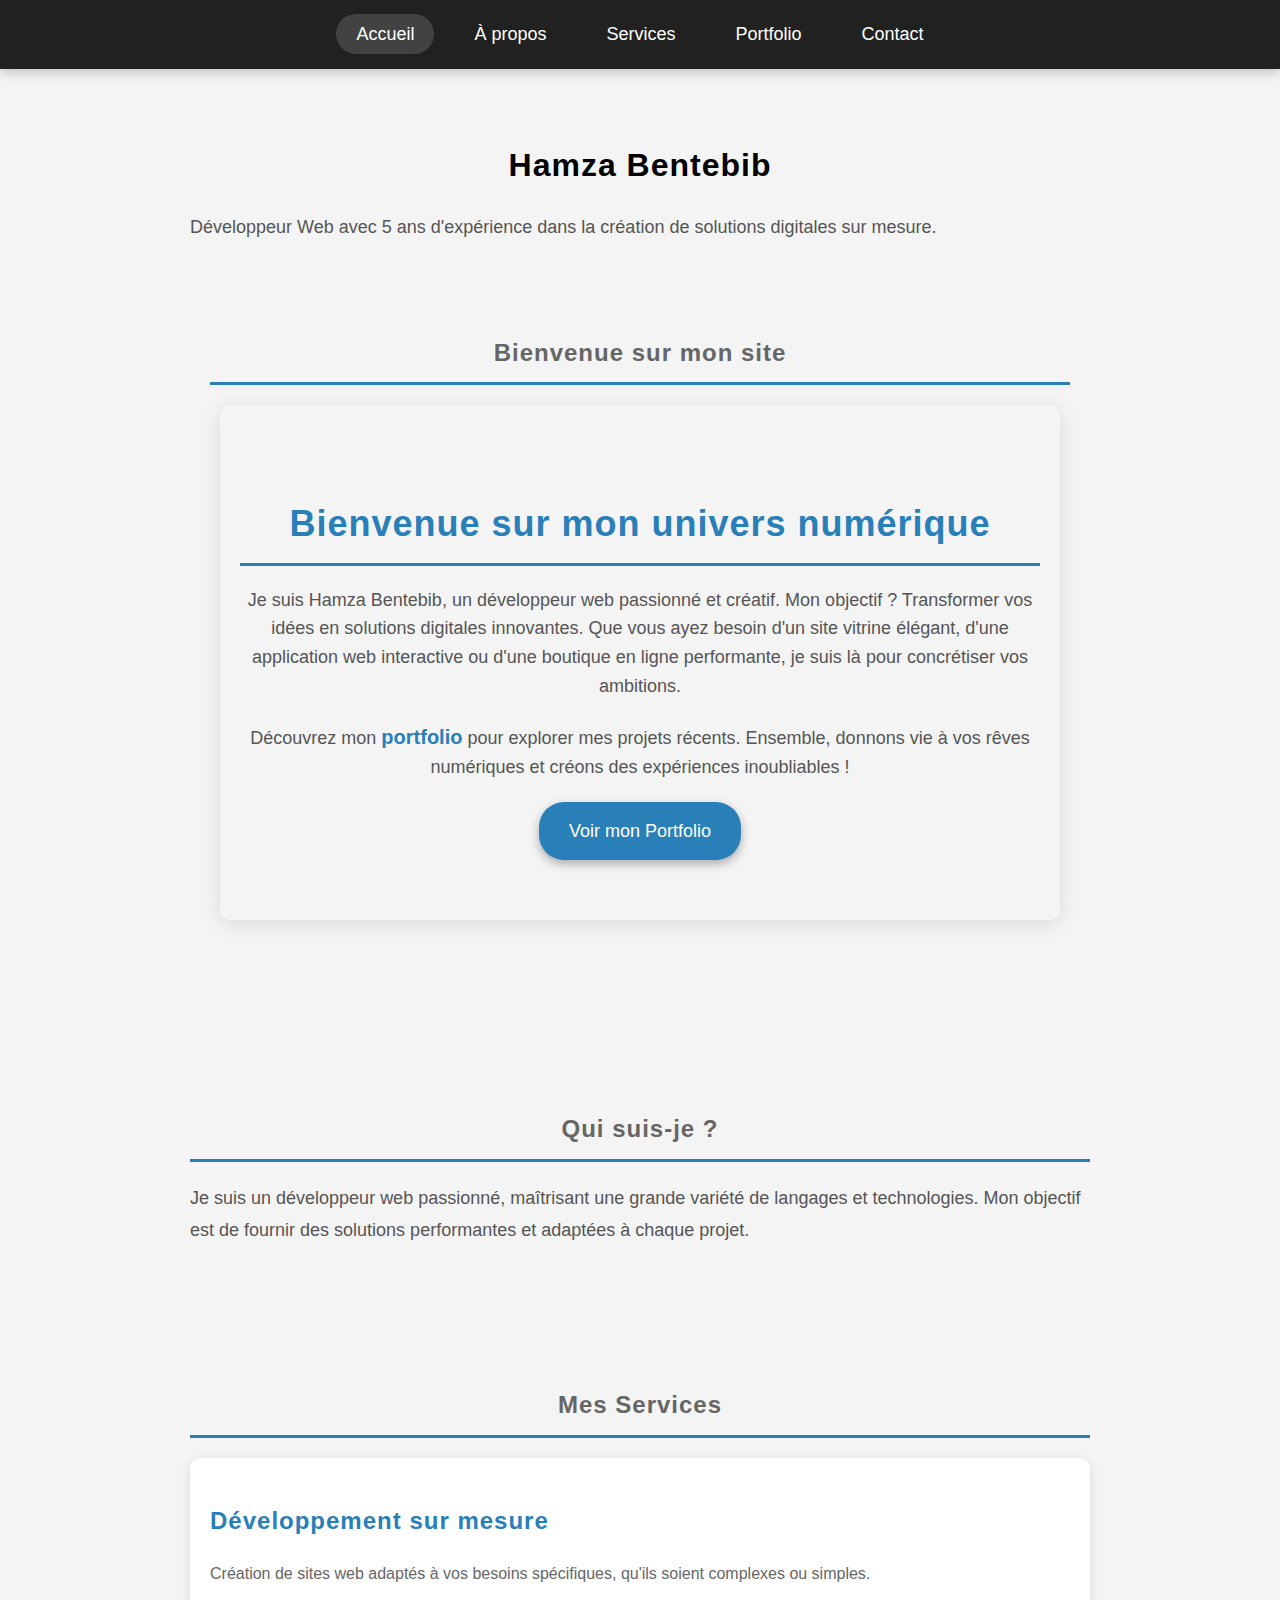
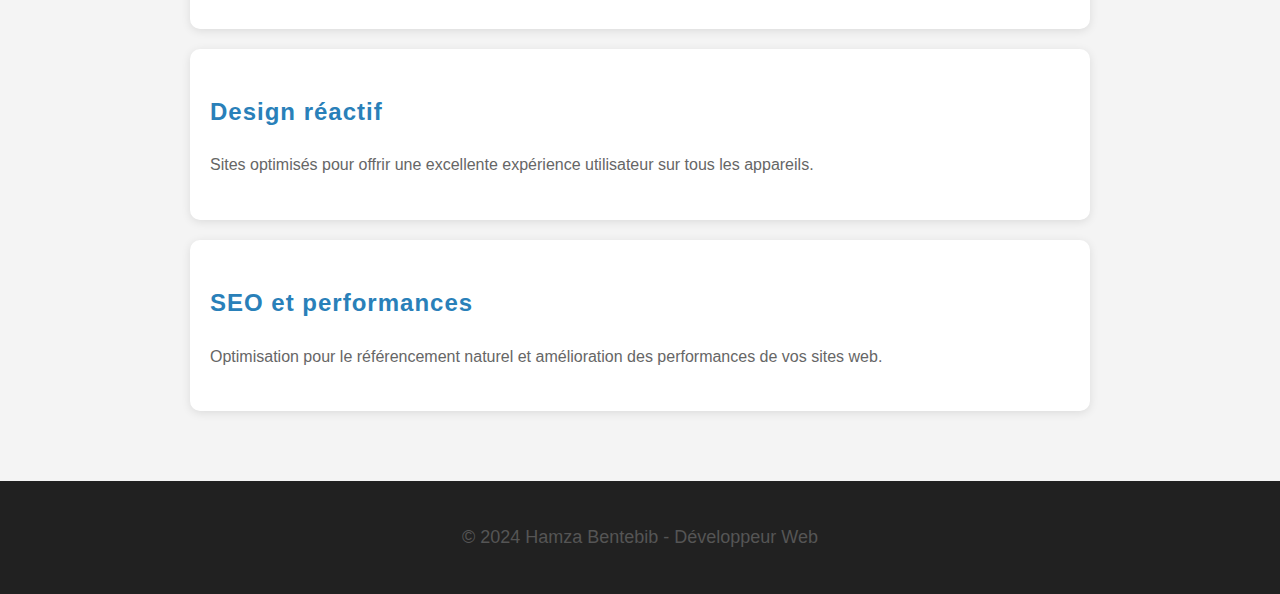
<file: index.html>
<!DOCTYPE html>
<html lang="fr">
<head>
    <meta charset="UTF-8">
    <meta name="viewport" content="width=device-width, initial-scale=1.0">
    <title>Accueil - Hamza Bentebib</title>
    <link rel="stylesheet" href="style.css">
</head>
<body>
    <header>
        <nav>
            <ul>
                <li><a href="index.html" class="active">Accueil</a></li>
                <li><a href="about.html">À propos</a></li>
                <li><a href="services.html">Services</a></li>
                <li><a href="portfolio.html">Portfolio</a></li>
                <li><a href="contact.html">Contact</a></li>

            </ul>
        </nav>
    </header>

    <section class="hero">
        <div class="hero-content">
            <h1>Hamza Bentebib</h1>
            <p>Développeur Web avec 5 ans d'expérience dans la création de solutions digitales sur mesure.</p>
<section>
    <h2>Bienvenue sur mon site</h2>
    <section class="home">
    <h2>Bienvenue sur mon univers numérique</h2>
    <p>Je suis Hamza Bentebib, un développeur web passionné et créatif. Mon objectif ? Transformer vos idées en solutions digitales innovantes. Que vous ayez besoin d'un site vitrine élégant, d'une application web interactive ou d'une boutique en ligne performante, je suis là pour concrétiser vos ambitions.</p>
    <p>Découvrez mon <strong>portfolio</strong> pour explorer mes projets récents. Ensemble, donnons vie à vos rêves numériques et créons des expériences inoubliables !</p>
    <a href="portfolio.html" class="portfolio-button">Voir mon Portfolio</a>
</section>
        </div>
    </section>

    <section class="about-highlight">
        <div class="container">
            <div class="about-text">
                <h2>Qui suis-je ?</h2>
                <p>Je suis un développeur web passionné, maîtrisant une grande variété de langages et technologies. Mon objectif est de fournir des solutions performantes et adaptées à chaque projet.</p>
          
            </div>
            <div class="about-image">
              
            </div>
        </div>
    </section>

    <section class="services-highlight">
        <h2>Mes Services</h2>
        <div class="services-grid">
            <div class="service-item">
                <h3>Développement sur mesure</h3>
                <p>Création de sites web adaptés à vos besoins spécifiques, qu'ils soient complexes ou simples.</p>
            </div>
            <div class="service-item">
                <h3>Design réactif</h3>
                <p>Sites optimisés pour offrir une excellente expérience utilisateur sur tous les appareils.</p>
            </div>
            <div class="service-item">
                <h3>SEO et performances</h3>
                <p>Optimisation pour le référencement naturel et amélioration des performances de vos sites web.</p>
            </div>
        </div>
        
    </section>

    <footer>
        <p>&copy; 2024 Hamza Bentebib - Développeur Web</p>
    </footer>
</body>
</html>
</file>
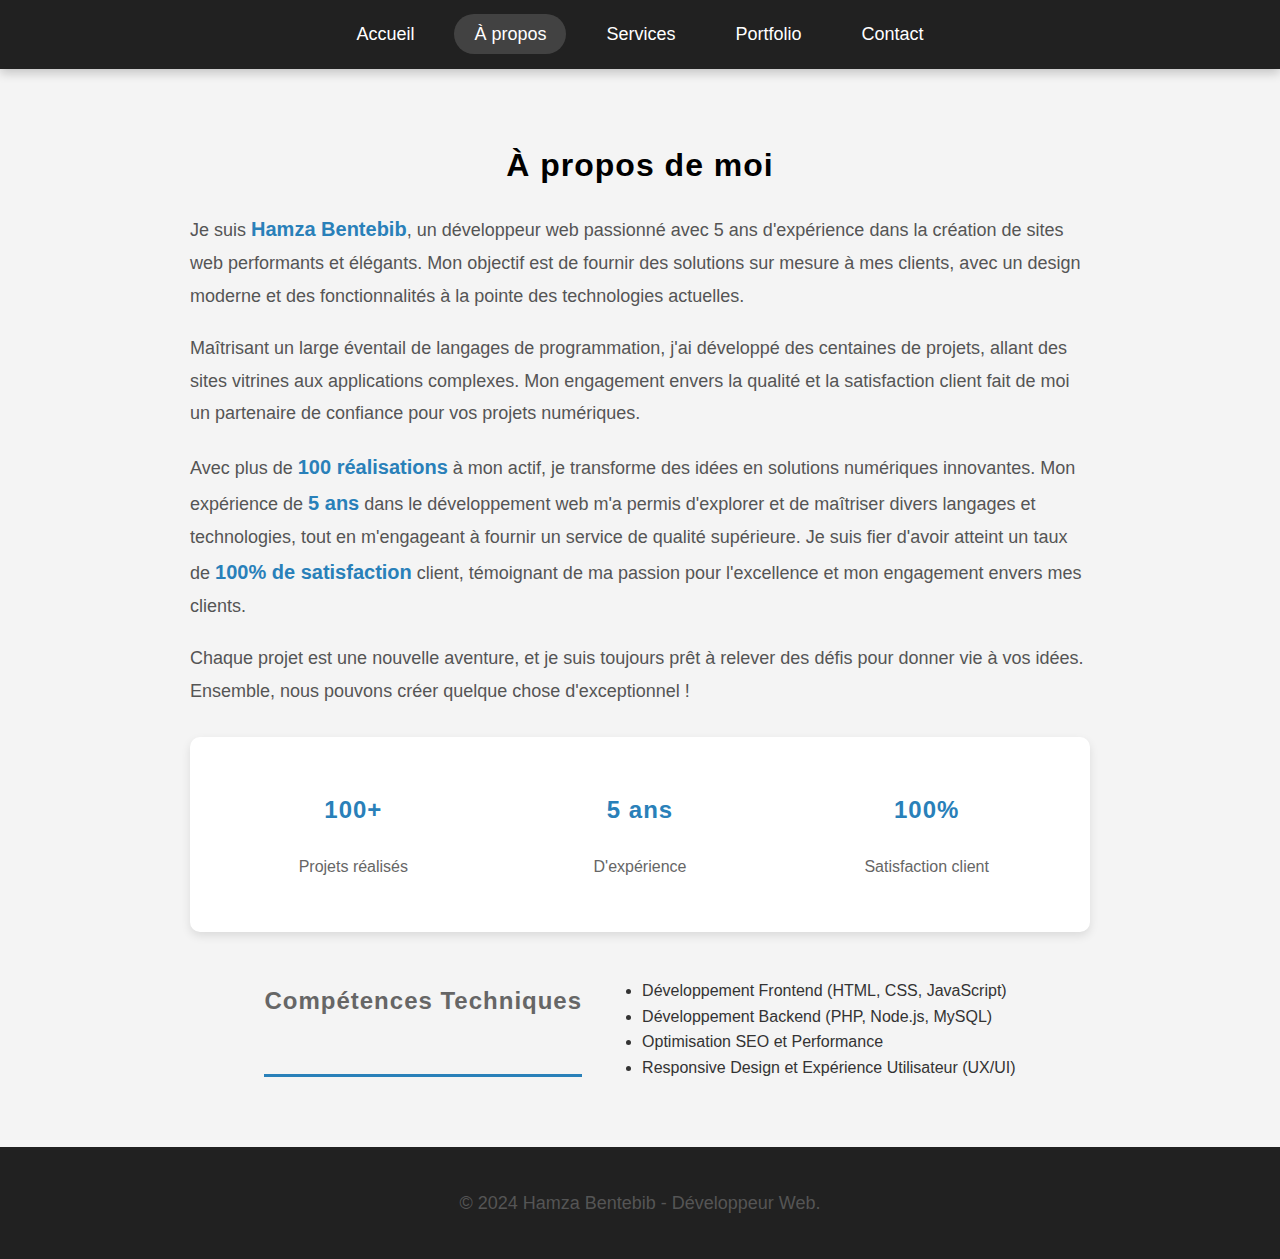
<file: about.html>
<!DOCTYPE html>
<html lang="fr">
<head>
    <meta charset="UTF-8">
    <meta name="viewport" content="width=device-width, initial-scale=1.0">
    <title>À propos - Hamza Bentebib</title>
    <link rel="stylesheet" href="style.css">
</head>
<body>
    <header>
        <nav>
            <ul>
                <li><a href="index.html">Accueil</a></li>
                <li><a href="about.html" class="active">À propos</a></li>
                <li><a href="services.html">Services</a></li>
                <li><a href="portfolio.html">Portfolio</a></li>
                <li><a href="contact.html">Contact</a></li>
            </ul>
        </nav>
    </header>

    <section class="about">
        <div class="about-container">
            <h1>À propos de moi</h1>
            <div class="about-content">
                <div class="about-image">
                    
                </div>
                <div class="about-text">
                    <p>Je suis <strong>Hamza Bentebib</strong>, un développeur web passionné avec 5 ans d'expérience dans la création de sites web performants et élégants. Mon objectif est de fournir des solutions sur mesure à mes clients, avec un design moderne et des fonctionnalités à la pointe des technologies actuelles.</p>
                    <p>Maîtrisant un large éventail de langages de programmation, j'ai développé des centaines de projets, allant des sites vitrines aux applications complexes. Mon engagement envers la qualité et la satisfaction client fait de moi un partenaire de confiance pour vos projets numériques.</p>
<p>Avec plus de <strong>100 réalisations</strong> à mon actif, je transforme des idées en solutions numériques innovantes. Mon expérience de <strong>5 ans</strong> dans le développement web m'a permis d'explorer et de maîtriser divers langages et technologies, tout en m'engageant à fournir un service de qualité supérieure. Je suis fier d'avoir atteint un taux de <strong>100% de satisfaction</strong> client, témoignant de ma passion pour l'excellence et mon engagement envers mes clients.</p>

<p>Chaque projet est une nouvelle aventure, et je suis toujours prêt à relever des défis pour donner vie à vos idées. Ensemble, nous pouvons créer quelque chose d'exceptionnel !</p>

                </div>
            </div>
        </div>

        <div class="stats">
            <div class="stat-item">
                <h3>100+</h3>
                <p>Projets réalisés</p>
            </div>
            <div class="stat-item">
                <h3>5 ans</h3>
                <p>D'expérience</p>
            </div>
            <div class="stat-item">
                <h3>100%</h3>
                <p>Satisfaction client</p>
            </div>
        </div>

        <div class="skills">
            <h2>Compétences Techniques</h2>
            <ul>
                <li>Développement Frontend (HTML, CSS, JavaScript)</li>
                <li>Développement Backend (PHP, Node.js, MySQL)</li>
                <li>Optimisation SEO et Performance</li>
                <li>Responsive Design et Expérience Utilisateur (UX/UI)</li>
            </ul>
        </div>
    </section>

    <footer>
        <p>&copy; 2024 Hamza Bentebib - Développeur Web.</p>
    </footer>
</body>
</html>
</file>
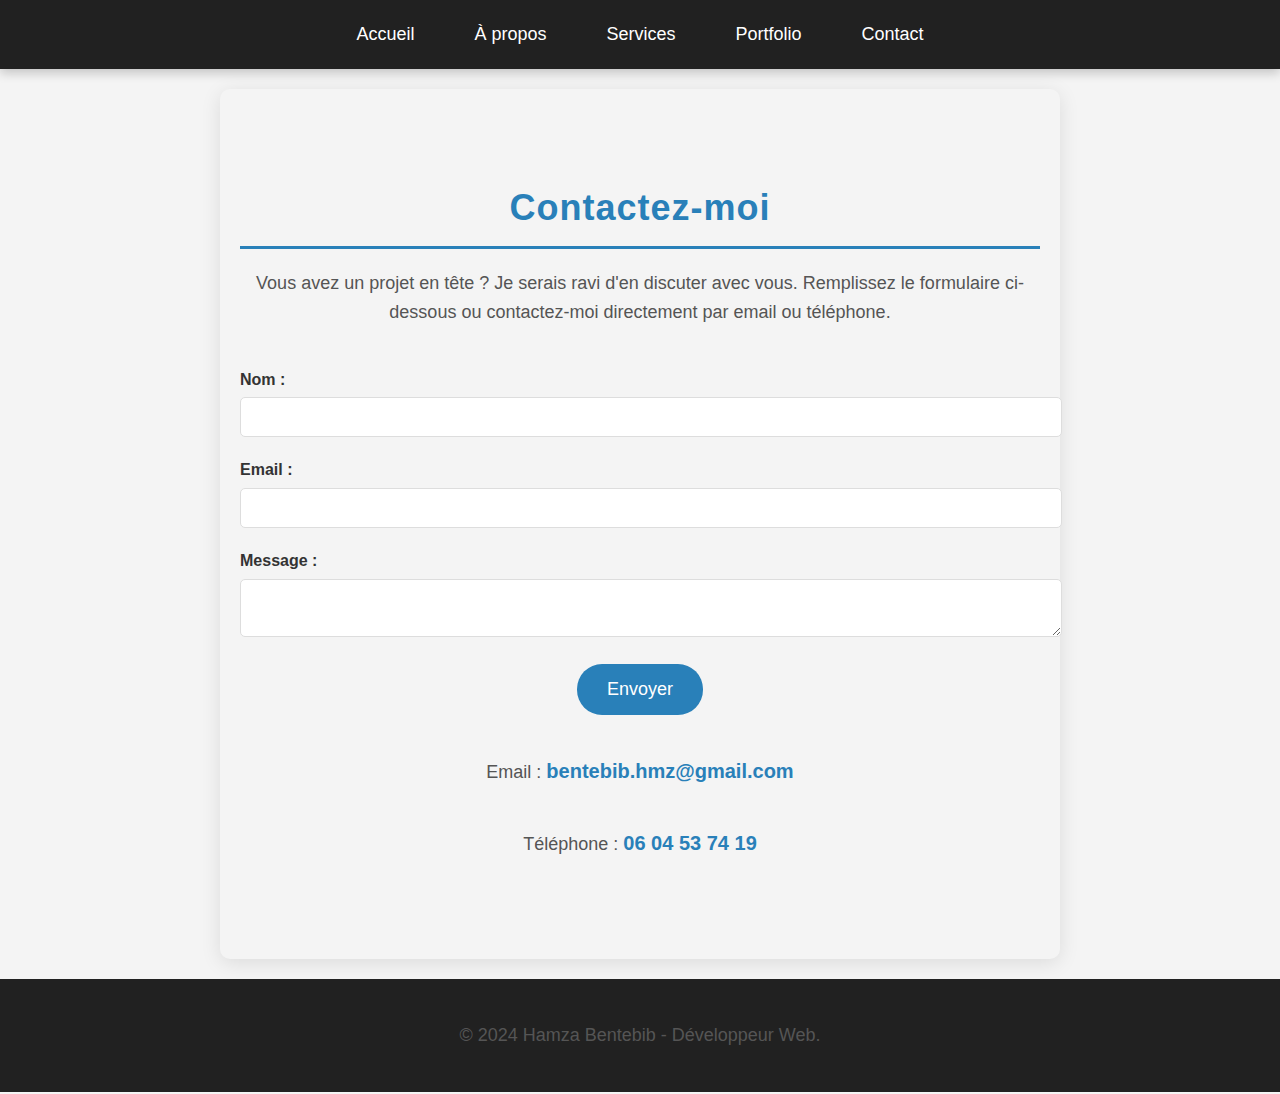
<file: contact.html>
<!DOCTYPE html>
<html lang="fr">
<head>
    <meta charset="UTF-8">
    <meta name="viewport" content="width=device-width, initial-scale=1.0">
    <title>Contact - Hamza Bentebib</title>
    <link rel="stylesheet" href="style.css">
</head>
<body>
    <header>
        <nav>
            <ul>
                <li><a href="index.html">Accueil</a></li>
                <li><a href="about.html">À propos</a></li>
                <li><a href="services.html">Services</a></li>
                <li><a href="portfolio.html">Portfolio</a></li>
                <li><a href="contact.html">Contact</a></li>
            </ul>
        </nav>
    </header>

    <section class="contact">
    <h2>Contactez-moi</h2>
    <p>Vous avez un projet en tête ? Je serais ravi d'en discuter avec vous. Remplissez le formulaire ci-dessous ou contactez-moi directement par email ou téléphone.</p>
    <form>
        <div class="form-group">
            <label for="name">Nom :</label>
            <input type="text" id="name" required>
        </div>
        <div class="form-group">
            <label for="email">Email :</label>
            <input type="email" id="email" required>
        </div>
        <div class="form-group">
            <label for="message">Message :</label>
            <textarea id="message" required></textarea>
        </div>
        <button type="submit" class="submit-button">Envoyer</button>
    </form>
    <div class="contact-info">
        <p>Email : <strong>bentebib.hmz@gmail.com</strong></p>
        <p>Téléphone : <strong>06 04 53 74 19</strong></p>
    </div>
</section>


    <footer>
        <p>&copy; 2024 Hamza Bentebib - Développeur Web.</p>
    </footer>
</body>
</html>
</file>
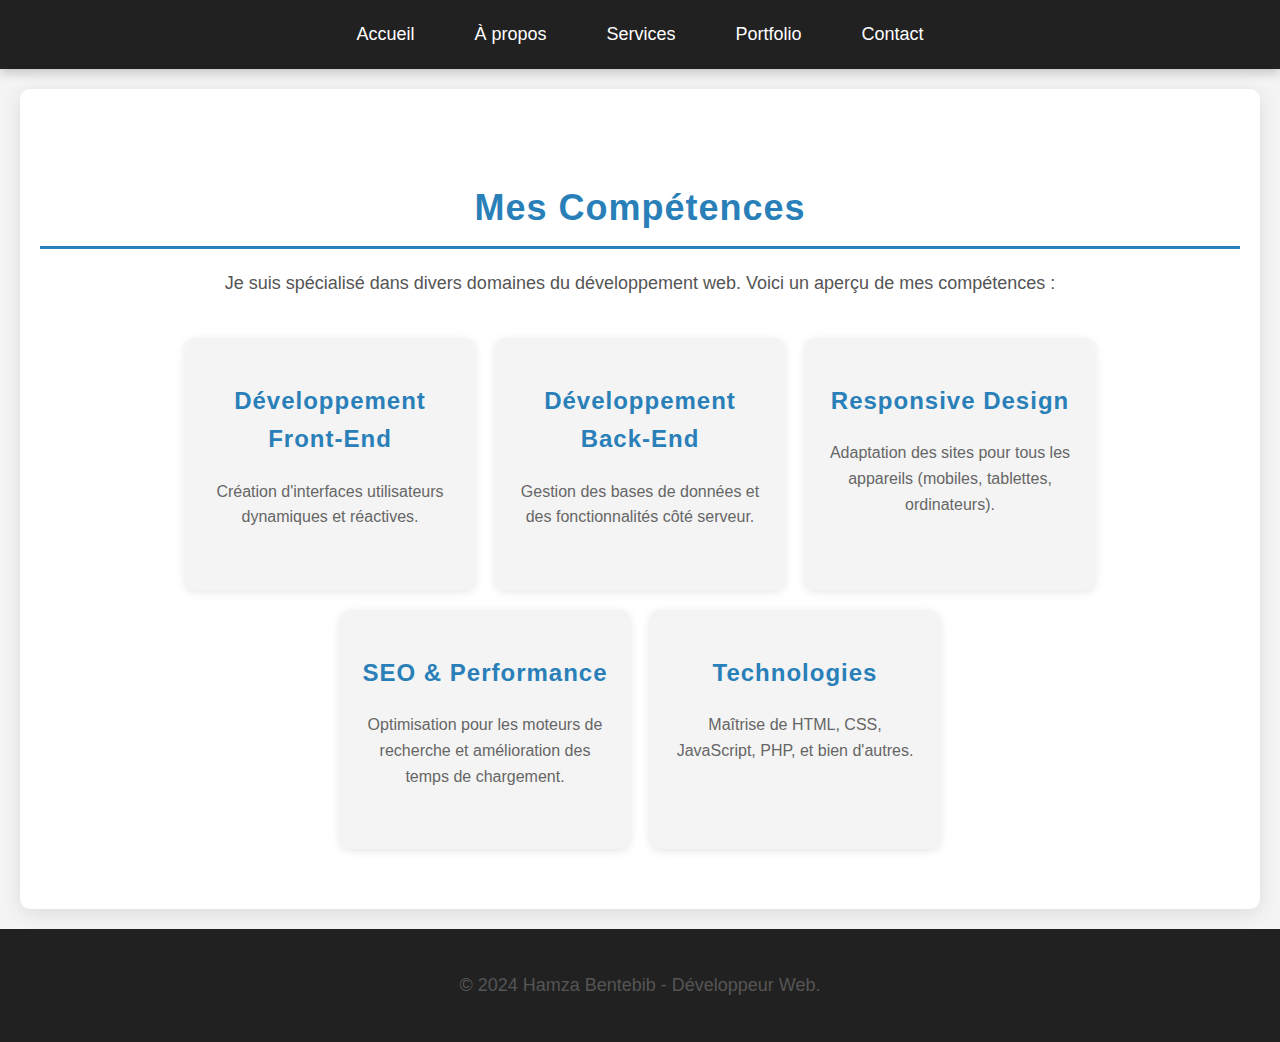
<file: portfolio.html>
<!DOCTYPE html>
<html lang="fr">
<head>
    <meta charset="UTF-8">
    <meta name="viewport" content="width=device-width, initial-scale=1.0">
    <title>Portfolio - Hamza Bentebib</title>
    <link rel="stylesheet" href="style.css">
</head>
<body>
    <header>
        <nav>
            <ul>
                <li><a href="index.html">Accueil</a></li>
                <li><a href="about.html">À propos</a></li>
                <li><a href="services.html">Services</a></li>
                <li><a href="portfolio.html">Portfolio</a></li>
                <li><a href="contact.html">Contact</a></li>
            </ul>
        </nav>
    </header>

   <section class="portfolio">
    <h2>Mes Compétences</h2>
    <p>Je suis spécialisé dans divers domaines du développement web. Voici un aperçu de mes compétences :</p>
    <div class="skills">
        <div class="skill-item">
            <h3>Développement Front-End</h3>
            <p>Création d'interfaces utilisateurs dynamiques et réactives.</p>
        </div>
        <div class="skill-item">
            <h3>Développement Back-End</h3>
            <p>Gestion des bases de données et des fonctionnalités côté serveur.</p>
        </div>
        <div class="skill-item">
            <h3>Responsive Design</h3>
            <p>Adaptation des sites pour tous les appareils (mobiles, tablettes, ordinateurs).</p>
        </div>
        <div class="skill-item">
            <h3>SEO & Performance</h3>
            <p>Optimisation pour les moteurs de recherche et amélioration des temps de chargement.</p>
        </div>
        <div class="skill-item">
            <h3>Technologies</h3>
            <p>Maîtrise de HTML, CSS, JavaScript, PHP, et bien d'autres.</p>
        </div>
    </div>
</section>


    <footer>
        <p>&copy; 2024 Hamza Bentebib - Développeur Web.</p>
    </footer>
</body>
</html>
</file>
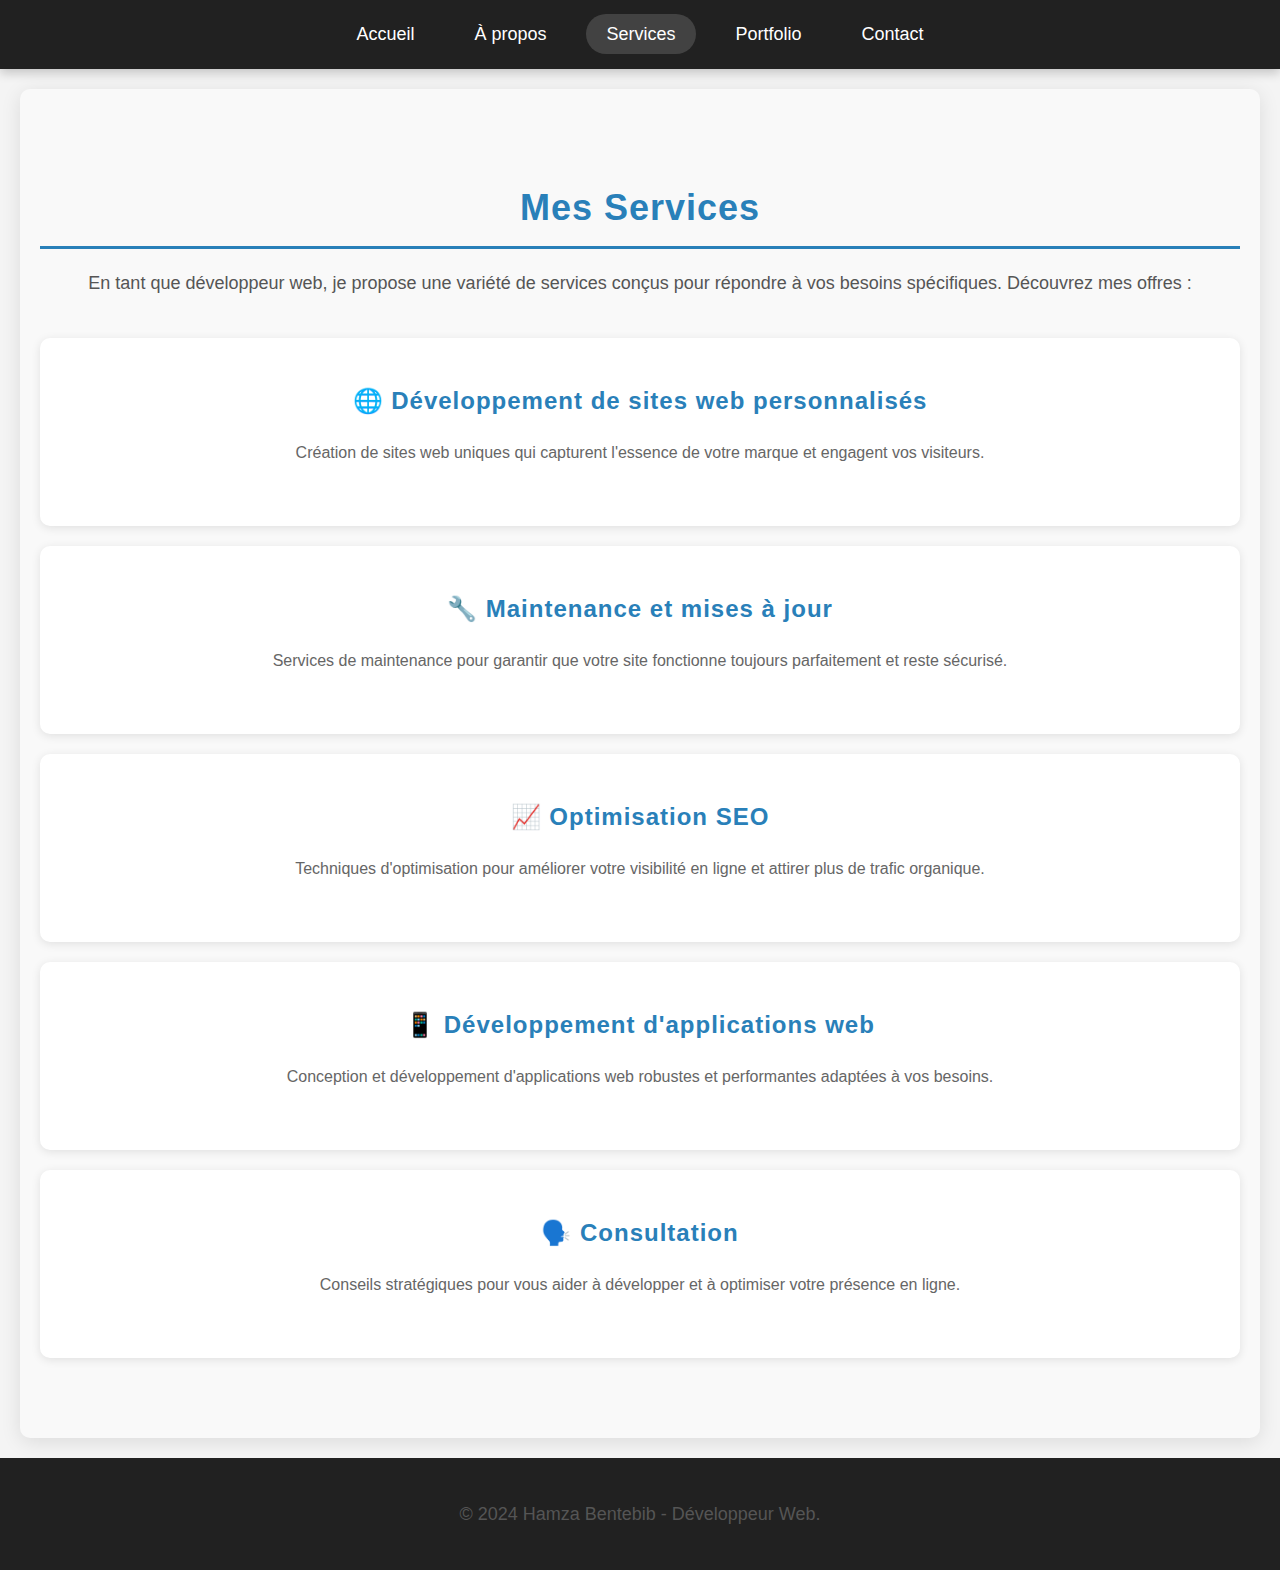
<file: services.html>
<!DOCTYPE html>
<html lang="fr">
<head>
    <meta charset="UTF-8">
    <meta name="viewport" content="width=device-width, initial-scale=1.0">
    <title>Services - Hamza Bentebib</title>
    <link rel="stylesheet" href="style.css">
</head>
<body>
    <header>
        <nav>
            <ul>
                <li><a href="index.html">Accueil</a></li>
                <li><a href="about.html">À propos</a></li>
                <li><a href="services.html" class="active">Services</a></li>
                <li><a href="portfolio.html">Portfolio</a></li>
                <li><a href="contact.html">Contact</a></li>
            </ul>
        </nav>
    </header>

   <section class="services">
    <h2>Mes Services</h2>
    <p>En tant que développeur web, je propose une variété de services conçus pour répondre à vos besoins spécifiques. Découvrez mes offres :</p>
    <div class="service-item">
        <h3>🌐 Développement de sites web personnalisés</h3>
        <p>Création de sites web uniques qui capturent l'essence de votre marque et engagent vos visiteurs.</p>
    </div>
    <div class="service-item">
        <h3>🔧 Maintenance et mises à jour</h3>
        <p>Services de maintenance pour garantir que votre site fonctionne toujours parfaitement et reste sécurisé.</p>
    </div>
    <div class="service-item">
        <h3>📈 Optimisation SEO</h3>
        <p>Techniques d'optimisation pour améliorer votre visibilité en ligne et attirer plus de trafic organique.</p>
    </div>
    <div class="service-item">
        <h3>📱 Développement d'applications web</h3>
        <p>Conception et développement d'applications web robustes et performantes adaptées à vos besoins.</p>
    </div>
    <div class="service-item">
        <h3>🗣️ Consultation</h3>
        <p>Conseils stratégiques pour vous aider à développer et à optimiser votre présence en ligne.</p>
    </div>
</section>



    <footer>
        <p>&copy; 2024 Hamza Bentebib - Développeur Web.</p>
    </footer>
</body>
</html>
</file>
<file: style.css>
/* Global Styles */
body {
    font-family: 'Arial', sans-serif;
    margin: 0;
    padding: 0;
    background-color: #ffffff; /* White background */
    color: #333333; /* Dark text */
    line-height: 1.6;
}

header {
    background-color: #000000; /* Black */
    padding: 20px 0;
    text-align: center;
    box-shadow: 0 2px 5px rgba(0, 0, 0, 0.1);
}

header ul {
    list-style: none;
    padding: 0;
    margin: 0;
    display: flex;
    justify-content: center;
    gap: 20px;
}

header ul li a {
    color: #ffffff; /* White */
    text-decoration: none;
    font-size: 18px;
    padding: 10px 20px;
    transition: background-color 0.3s ease, color 0.3s ease;
    border-radius: 5px;
}

header ul li a:hover,
header ul li a.active {
    background-color: #444444; /* Dark gray on hover */
}

/* Section Styles */
section {
    padding: 50px 20px;
}

h1, h2 {
    text-align: center;
    color: #000000; /* Black for headings */
    margin-bottom: 20px;
}

h2 {
    color: #777777; /* Light gray for subheadings */
}

/* Button Styles */
.button {
    display: inline-block;
    background-color: #000000; /* Black */
    color: white;
    padding: 12px 24px;
    text-decoration: none;
    border-radius: 5px;
    transition: background-color 0.3s ease, transform 0.3s ease;
}

.button:hover {
    background-color: #444444; /* Dark gray on hover */
    transform: translateY(-2px);
}

/* Portfolio and Services Section */
.portfolio-item, .service-item {
    background-color: #f9f9f9; /* Light gray */
    padding: 20px;
    border-radius: 10px;
    box-shadow: 0 4px 8px rgba(0, 0, 0, 0.1);
    transition: transform 0.3s ease, box-shadow 0.3s ease;
}

.portfolio-item:hover, .service-item:hover {
    transform: translateY(-5px);
    box-shadow: 0 6px 15px rgba(0, 0, 0, 0.15);
}

/* Footer */
footer {
    background-color: #000000; /* Black */
    color: white;
    text-align: center;
    padding: 20px;
}

footer a {
    color: #ffffff; /* White */
    text-decoration: none;
}

footer a:hover {
    color: #ff9800; /* Orange on hover */
}
/* Styles pour le texte */
h1, h2, h3 {
    font-weight: bold;
    letter-spacing: 1px; /* Espacement des lettres pour un effet aéré */
}

p {
    font-size: 18px; /* Augmente la taille de la police */
    line-height: 1.8; /* Améliore l'espacement des lignes pour une meilleure lisibilité */
    margin: 10px 0;
    transition: color 0.3s ease; /* Transition pour changement de couleur */
}

p:hover {
    color: #2980b9; /* Change la couleur au survol pour attirer l’attention */
}

/* Bloc de citation */
blockquote {
    border-left: 4px solid #2980b9; /* Ligne à gauche pour les citations */
    padding-left: 20px;
    font-style: italic;
    color: #555; /* Couleur de texte gris pour les citations */
    margin: 20px 0;
}
/* Global Styles */
body {
    font-family: 'Roboto', sans-serif;
    margin: 0;
    padding: 0;
    background-color: #f4f4f4; /* Light gray background */
    color: #333333; /* Dark text */
    line-height: 1.6;
}

/* Header */
header {
    background-color: #212121; /* Dark gray */
    padding: 20px 0;
    text-align: center;
    box-shadow: 0 4px 10px rgba(0, 0, 0, 0.2);
}

header ul {
    list-style: none;
    padding: 0;
    margin: 0;
    display: flex;
    justify-content: center;
    gap: 20px;
}

header ul li a {
    color: #ffffff; /* White text */
    text-decoration: none;
    font-size: 18px;
    padding: 10px 20px;
    border-radius: 30px; /* Rounded buttons */
    transition: background-color 0.3s, transform 0.3s;
}

header ul li a:hover,
header ul li a.active {
    background-color: #424242; /* Lighter gray on hover */
    transform: translateY(-2px);
}

/* Section Styles */
section {
    padding: 50px 20px;
    max-width: 900px; /* Max width for better readability */
    margin: 0 auto; /* Center the section */
}

h1, h2 {
    text-align: center;
    color: #000000; /* Black for headings */
    margin-bottom: 20px;
    font-weight: 600;
}

h2 {
    color: #666666; /* Light gray for subheadings */
    border-bottom: 3px solid #2980b9; /* Underline for subheadings */
    padding-bottom: 10px;
}

/* Text Container */
.section-text {
    background-color: #ffffff; /* White background for text areas */
    padding: 30px;
    border-radius: 10px;
    box-shadow: 0 4px 15px rgba(0, 0, 0, 0.1); /* Soft shadow */
    margin: 20px 0;
}

/* Paragraph Styles */
p {
    font-size: 18px; /* Larger font size */
    margin-bottom: 20px; /* Space between paragraphs */
    transition: color 0.3s;
}

p:hover {
    color: #2980b9; /* Change color on hover */
}

/* Button Styles */
.button {
    display: inline-block;
    background-color: #2980b9; /* Blue */
    color: white;
    padding: 12px 24px;
    text-decoration: none;
    border-radius: 30px; /* Rounded buttons */
    transition: background-color 0.3s, transform 0.3s;
}

.button:hover {
    background-color: #3498db; /* Lighter blue */
    transform: translateY(-2px);
}

/* Footer */
footer {
    background-color: #212121; /* Dark gray */
    color: white;
    text-align: center;
    padding: 20px;
}

footer a {
    color: #ffffff; /* White text */
    text-decoration: none;
}

footer a:hover {
    color: #ff9800; /* Orange on hover */
}

/* Responsive Design */
@media (max-width: 600px) {
    header ul {
        flex-direction: column; /* Stack navigation items on small screens */
    }

    header ul li {
        margin: 5px 0; /* Space between stacked items */
    }
}
.stats {
    display: flex; /* Utilise flexbox pour l'alignement horizontal */
    justify-content: space-around; /* Espace égal entre les éléments */
    margin: 30px 0; /* Marges autour de la section */
    padding: 20px; /* Espacement intérieur */
    background-color: #ffffff; /* Fond blanc pour le conteneur */
    border-radius: 10px; /* Coins arrondis */
    box-shadow: 0 4px 10px rgba(0, 0, 0, 0.1); /* Ombre douce */
}

.stat-item {
    text-align: center; /* Centre le texte dans chaque élément */
    flex: 1; /* Éléments flexibles pour occuper l'espace */
    padding: 10px; /* Espacement intérieur */
}

.stat-item h3 {
    font-size: 24px; /* Taille de police pour les chiffres */
    color: #2980b9; /* Couleur pour les chiffres */
}

.stat-item p {
    font-size: 16px; /* Taille de police pour la description */
    color: #666666; /* Couleur grise pour le texte */
}
p {
    margin: 20px 0; /* Espace entre les paragraphes */
    font-size: 18px; /* Taille de police plus grande */
    line-height: 1.8; /* Espacement des lignes */
    color: #555; /* Couleur grise */
}

strong {
    color: #2980b9; /* Couleur pour les mots clés */
    font-weight: bold; /* Met en gras */
    font-size: 20px; /* Taille légèrement plus grande pour les éléments importants */
}
.portfolio-button {
    display: inline-block;
    background-color: #2980b9; /* Couleur de fond */
    color: white; /* Couleur du texte */
    padding: 15px 30px; /* Espacement intérieur */
    font-size: 18px; /* Taille de police */
    text-decoration: none; /* Supprime le soulignement */
    border-radius: 25px; /* Coins arrondis */
    box-shadow: 0 4px 10px rgba(0, 0, 0, 0.3); /* Ombre pour effet 3D */
    transition: background-color 0.3s, transform 0.3s; /* Effets de transition */
}

.portfolio-button:hover {
    background-color: #3498db; /* Couleur de fond au survol */
    transform: translateY(-2px); /* Légère élévation au survol */
}
.home {
    text-align: center; /* Centre le texte */
    padding: 60px 20px; /* Espacement intérieur */
    background-color: #f4f4f4; /* Fond clair */
    border-radius: 10px; /* Coins arrondis */
    box-shadow: 0 4px 20px rgba(0, 0, 0, 0.1); /* Ombre douce */
    margin: 20px auto; /* Marges automatiques pour centrer */
    max-width: 800px; /* Largeur maximale */
}

.home h2 {
    font-size: 36px; /* Taille de police pour le titre */
    color: #2980b9; /* Couleur pour le titre */
    margin-bottom: 20px; /* Espace sous le titre */
}

.home p {
    font-size: 18px; /* Taille de police pour le texte */
    line-height: 1.6; /* Espacement des lignes */
    color: #555; /* Couleur grise */
    margin-bottom: 20px; /* Espace sous chaque paragraphe */
}

.portfolio-button {
    display: inline-block;
    background-color: #2980b9; /* Couleur de fond */
    color: white; /* Couleur du texte */
    padding: 15px 30px; /* Espacement intérieur */
    font-size: 18px; /* Taille de police */
    text-decoration: none; /* Supprime le soulignement */
    border-radius: 25px; /* Coins arrondis */
    box-shadow: 0 4px 10px rgba(0, 0, 0, 0.3); /* Ombre pour effet 3D */
    transition: background-color 0.3s, transform 0.3s; /* Effets de transition */
}

.portfolio-button:hover {
    background-color: #3498db; /* Couleur de fond au survol */
    transform: translateY(-2px); /* Légère élévation au survol */
}
.contact {
    text-align: center; /* Centre le texte */
    padding: 60px 20px; /* Espacement intérieur */
    background-color: #f4f4f4; /* Fond clair */
    border-radius: 10px; /* Coins arrondis */
    box-shadow: 0 4px 20px rgba(0, 0, 0, 0.1); /* Ombre douce */
    margin: 20px auto; /* Marges automatiques pour centrer */
    max-width: 800px; /* Largeur maximale */
}

.contact h2 {
    font-size: 36px; /* Taille de police pour le titre */
    color: #2980b9; /* Couleur pour le titre */
    margin-bottom: 20px; /* Espace sous le titre */
}

.contact p {
    font-size: 18px; /* Taille de police pour le texte */
    line-height: 1.6; /* Espacement des lignes */
    color: #555; /* Couleur grise */
    margin-bottom: 40px; /* Espace sous chaque paragraphe */
}

.form-group {
    margin-bottom: 20px; /* Espace entre les groupes de champs */
    text-align: left; /* Alignement à gauche des labels */
}

label {
    display: block; /* Les labels prennent toute la largeur */
    font-weight: bold; /* Met le texte en gras */
    margin-bottom: 5px; /* Espace sous le label */
}

input, textarea {
    width: 100%; /* Prend toute la largeur */
    padding: 10px; /* Espacement intérieur */
    border: 1px solid #ddd; /* Bordure légère */
    border-radius: 5px; /* Coins arrondis */
    font-size: 16px; /* Taille de police */
}

input:focus, textarea:focus {
    border-color: #2980b9; /* Changer la couleur de la bordure au focus */
    outline: none; /* Supprime le contour par défaut */
}

.submit-button {
    background-color: #2980b9; /* Couleur de fond */
    color: white; /* Couleur du texte */
    padding: 15px 30px; /* Espacement intérieur */
    font-size: 18px; /* Taille de police */
    border: none; /* Supprime la bordure */
    border-radius: 25px; /* Coins arrondis */
    cursor: pointer; /* Change le curseur au survol */
    transition: background-color 0.3s; /* Effet de transition */
}

.submit-button:hover {
    background-color: #3498db; /* Couleur de fond au survol */
}

.contact-info {
    margin-top: 40px; /* Espace au-dessus des informations de contact */
    font-size: 16px; /* Taille de police */
    color: #666; /* Couleur grise */
}
.portfolio {
    text-align: center; /* Centre le texte */
    padding: 60px 20px; /* Espacement intérieur */
    background-color: #f4f4f4; /* Fond clair */
    border-radius: 10px; /* Coins arrondis */
    box-shadow: 0 4px 20px rgba(0, 0, 0, 0.1); /* Ombre douce */
    margin: 20px auto; /* Marges automatiques pour centrer */
    max-width: 1200px; /* Largeur maximale */
}

.portfolio h2 {
    font-size: 36px; /* Taille de police pour le titre */
    color: #2980b9; /* Couleur pour le titre */
    margin-bottom: 20px; /* Espace sous le titre */
}

.portfolio p {
    font-size: 18px; /* Taille de police pour le texte */
    line-height: 1.6; /* Espacement des lignes */
    color: #555; /* Couleur grise */
    margin-bottom: 40px; /* Espace sous chaque paragraphe */
}

.portfolio-grid {
    display: grid; /* Utilisation de la grille pour la mise en page */
    grid-template-columns: repeat(auto-fill, minmax(300px, 1fr)); /* Colonnes flexibles */
    gap: 20px; /* Espacement entre les éléments */
}

.portfolio-item {
    background-color: white; /* Fond blanc pour chaque projet */
    border-radius: 10px; /* Coins arrondis */
    box-shadow: 0 2px 10px rgba(0, 0, 0, 0.1); /* Ombre douce */
    padding: 20px; /* Espacement intérieur */
    transition: transform 0.3s; /* Effet de transition */
}

.portfolio-item:hover {
    transform: translateY(-5px); /* Légère élévation au survol */
}

.portfolio-item img {
    width: 100%; /* L'image prend toute la largeur */
    border-radius: 10px; /* Coins arrondis pour l'image */
}

.portfolio-item h3 {
    font-size: 24px; /* Taille de police pour le nom du projet */
    margin-top: 15px; /* Espace au-dessus du nom */
    color: #2980b9; /* Couleur pour le nom du projet */
}

.portfolio-item p {
    font-size: 16px; /* Taille de police pour la description */
    color: #666; /* Couleur pour la description */
}
.portfolio {
    text-align: center; /* Centre le texte */
    padding: 60px 20px; /* Espacement intérieur */
    background-color: #ffffff; /* Fond blanc */
    border-radius: 10px; /* Coins arrondis */
    box-shadow: 0 4px 20px rgba(0, 0, 0, 0.1); /* Ombre douce */
    margin: 20px auto; /* Marges automatiques pour centrer */
    max-width: 1200px; /* Largeur maximale */
}

.portfolio h2 {
    font-size: 36px; /* Taille de police pour le titre */
    color: #2980b9; /* Couleur pour le titre */
    margin-bottom: 20px; /* Espace sous le titre */
}

.portfolio p {
    font-size: 18px; /* Taille de police pour le texte */
    line-height: 1.6; /* Espacement des lignes */
    color: #555; /* Couleur grise */
    margin-bottom: 40px; /* Espace sous chaque paragraphe */
}

.skills {
    display: flex; /* Utilisation du flexbox pour la mise en page */
    flex-wrap: wrap; /* Permet au contenu de se répartir sur plusieurs lignes */
    justify-content: center; /* Centre les éléments horizontalement */
    gap: 20px; /* Espacement entre les éléments */
}

.skill-item {
    background-color: #f4f4f4; /* Fond clair pour chaque compétence */
    border-radius: 10px; /* Coins arrondis */
    padding: 20px; /* Espacement intérieur */
    width: 250px; /* Largeur fixe pour les éléments */
    box-shadow: 0 2px 10px rgba(0, 0, 0, 0.1); /* Ombre douce */
    transition: transform 0.3s; /* Effet de transition */
}

.skill-item:hover {
    transform: translateY(-5px); /* Légère élévation au survol */
}

.skill-item h3 {
    font-size: 24px; /* Taille de police pour le nom de la compétence */
    color: #2980b9; /* Couleur pour le nom de la compétence */
    margin-bottom: 10px; /* Espace au-dessus du nom */
}

.skill-item p {
    font-size: 16px; /* Taille de police pour la description */
    color: #666; /* Couleur pour la description */
}
.services {
    text-align: center; /* Centre le texte */
    padding: 60px 20px; /* Espacement intérieur */
    background-color: #f9f9f9; /* Fond clair */
    border-radius: 10px; /* Coins arrondis */
    box-shadow: 0 4px 20px rgba(0, 0, 0, 0.1); /* Ombre douce */
    margin: 20px auto; /* Marges automatiques pour centrer */
    max-width: 1200px; /* Largeur maximale */
}

.services h2 {
    font-size: 36px; /* Taille de police pour le titre */
    color: #2980b9; /* Couleur pour le titre */
    margin-bottom: 20px; /* Espace sous le titre */
}

.services p {
    font-size: 18px; /* Taille de police pour le texte */
    line-height: 1.6; /* Espacement des lignes */
    color: #555; /* Couleur grise */
    margin-bottom: 40px; /* Espace sous chaque paragraphe */
}

.service-item {
    background-color: #ffffff; /* Fond blanc pour chaque service */
    border-radius: 10px; /* Coins arrondis */
    padding: 20px; /* Espacement intérieur */
    margin: 20px 0; /* Marges entre les services */
    box-shadow: 0 2px 10px rgba(0, 0, 0, 0.1); /* Ombre douce */
    transition: transform 0.3s; /* Effet de transition */
}

.service-item:hover {
    transform: translateY(-5px); /* Légère élévation au survol */
}

.service-item h3 {
    font-size: 24px; /* Taille de police pour le nom du service */
    color: #2980b9; /* Couleur pour le nom du service */
    margin-bottom: 10px; /* Espace au-dessus du nom */
}

.service-item p {
    font-size: 16px; /* Taille de police pour la description */
    color: #666; /* Couleur pour la description */
}
</file>
